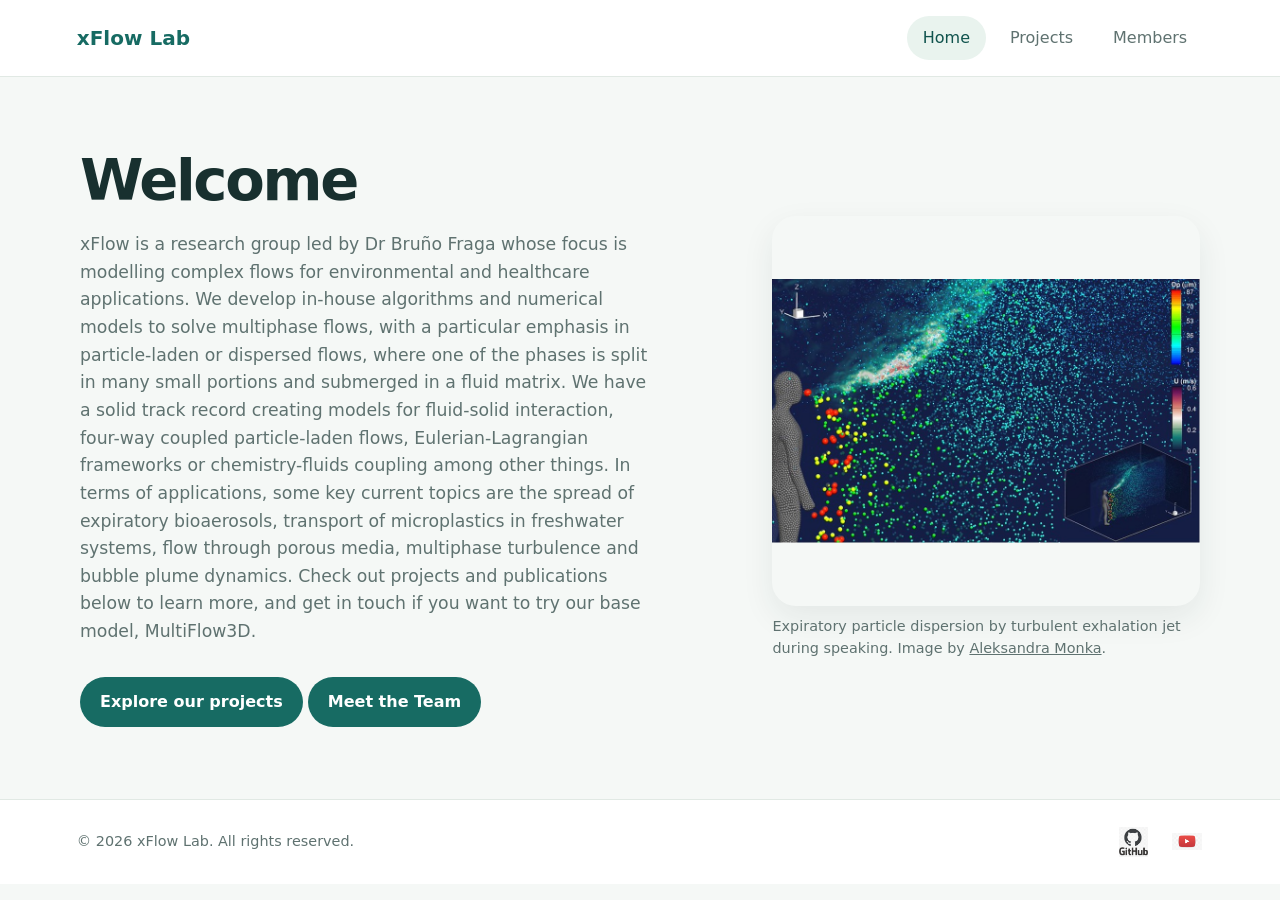
<file: docs/index.html>
<!-- go to line 37-->
<!DOCTYPE html>
<html lang="en">
<head>
  <meta charset="UTF-8">
  <meta name="viewport" content="width=device-width, initial-scale=1.0">
  <meta name="description" content="Learn about our team, projects, and members.">
  <link rel="stylesheet" href="styles.css">
  <script src="app.js" defer></script>
</head>
<body>
  <header class="site-header">
    <a class="logo" href="#home" aria-label="Go to home page">xFlow Lab</a>

    <nav class="main-nav" aria-label="Main navigation">
      <button class="nav-button active" type="button" data-page="home">Home</button>
      <button class="nav-button" type="button" data-page="projects">Projects</button>
      <button class="nav-button" type="button" data-page="members">Members</button>
    </nav>
  </header>

  <main id="main-content">
    <!-- JavaScript displays the selected page here. -->
  </main>

<footer class="site-footer">
  <p>© <span id="year"></span> xFlow Lab. All rights reserved.</p>

  <nav class="footer-links" aria-label="Social links">
    <!-- Adds logos to the Footer -->
        <a href="https://github.com/b1fraga"
       target="_blank" rel="noopener noreferrer"
       aria-label="GitHub" title="GitHub">
      <img src="images/logo2.png" alt="">
    </a>
<!-- insert link to Youtube inside quotes below -->
    <a href=""
       target="_blank" rel="noopener noreferrer"
       aria-label="YouTube" title="YouTube">
      <img src="images/logo4.jpg" alt="">
    </a>

  </nav>
</footer>

</body>
</html>
</file>
<file: docs/styles.css>
:root {
  --ink: #18302f;
  --muted: #5f7270;
  --primary: #176b63;
  --primary-dark: #10534d;
  --accent: #e9f3ee;
  --paper: #ffffff;
  --background: #f5f8f6;
  --border: #e1e9e4;
  --shadow: 0 12px 32px rgba(24, 48, 47, 0.08);
}

* {
  box-sizing: border-box;
}

body {
  margin: 0;
  color: var(--ink);
  background: var(--background);
  font-family: system-ui, -apple-system, BlinkMacSystemFont, "Segoe UI", sans-serif;
  line-height: 1.6;
}

button,
a {
  font: inherit;
}

a {
  color: inherit;
}

.site-header {
  min-height: 76px;
  padding: 16px clamp(20px, 6vw, 88px);
  display: flex;
  align-items: center;
  justify-content: space-between;
  gap: 24px;
  background: var(--paper);
  border-bottom: 1px solid var(--border);
}

.logo {
  color: var(--primary);
  font-size: 1.25rem;
  font-weight: 750;
  text-decoration: none;
}

.main-nav {
  display: flex;
  flex-wrap: wrap;
  gap: 8px;
}

.nav-button {
  padding: 9px 16px;
  color: var(--muted);
  background: transparent;
  border: 0;
  border-radius: 999px;
  cursor: pointer;
}

.nav-button:hover,
.nav-button.active {
  color: var(--primary-dark);
  background: var(--accent);
}

.nav-button:focus-visible,
.primary-button:focus-visible,
a:focus-visible {
  outline: 3px solid #f0b44d;
  outline-offset: 3px;
}

.page-section {
  width: min(1120px, calc(100% - 40px));
  margin: 0 auto;
  padding: 72px 0;
}

.hero-text {
  max-width: 570px;
}

.eyebrow {
  margin: 0 0 10px;
  color: var(--primary);
  font-size: 0.8rem;
  font-weight: 750;
  letter-spacing: 0.12em;
  text-transform: uppercase;
}

h1,
h2,
p {
  margin-top: 0;
}

h1 {
  margin-bottom: 18px;
  font-size: clamp(2.2rem, 5vw, 3.6rem);
  line-height: 1.12;
  letter-spacing: -0.04em;
}

.hero-text > p:not(.eyebrow),
.section-heading > p:last-child {
  color: var(--muted);
  font-size: 1.08rem;
}

.primary-button {
  margin-top: 14px;
  padding: 12px 20px;
  color: white;
  background: var(--primary);
  border: 0;
  border-radius: 999px;
  cursor: pointer;
  font-weight: 650;
}

.primary-button:hover {
  background: var(--primary-dark);
}

.section-heading {
  max-width: 680px;
  margin-bottom: 34px;
}

.section-heading h1 {
  font-size: clamp(2rem, 4vw, 3rem);
}

.card-grid {
  display: grid;
  grid-template-columns: repeat(auto-fit, minmax(240px, 1fr));
  gap: 24px;
}

.card {
  overflow: hidden;
  background: var(--paper);
  border: 1px solid var(--border);
  border-radius: 18px;
  box-shadow: var(--shadow);
}

/* Card portraits/images: show the whole image rather than cropping it */
.card img {
  width: 100%;
  height: 220px;
  object-fit: contain;
  background: var(--accent);
}

.card-content {
  padding: 22px;
}

.card h2 {
  margin-bottom: 8px;
  font-size: 1.2rem;
}

.card p {
  margin-bottom: 0;
  color: var(--muted);
}

.site-footer {
  padding: 26px clamp(24px, 6vw, 88px);
  display: flex;
  align-items: center;
  justify-content: space-between;
  flex-wrap: wrap;
  gap: 18px;
  color: var(--muted);
  background: var(--paper);
  border-top: 1px solid var(--border);
  font-size: 0.9rem;
}

.site-footer p {
  margin: 0;
}

.footer-links {
  display: flex;
  align-items: center;
  flex-wrap: wrap;
  gap: 18px;
}

.footer-links a {
  display: inline-flex;
  align-items: center;
  justify-content: center;
  width: 32px;
  height: 32px;
  border-radius: 6px;
}

.footer-links a:hover {
  background: var(--accent);
}

.footer-links img {
  display: block;
  width: 24px;
  height: 24px;
  object-fit: contain;
}

.footer-links a:focus-visible {
  outline: 3px solid #f0b44d;
  outline-offset: 3px;
}


@media (max-width: 700px) {

  .page-section {
    padding: 48px 0;
  }

  .site-footer {
    align-items: flex-start;
    flex-direction: column;
  }
}

.hero-figure {
  margin: 0;
}

.hero-figure figcaption {
  margin-top: 10px;
  color: var(--muted);
  font-size: 0.9rem;
  line-height: 1.5;
}

#projects-list {
  display: flex;
  flex-direction: column;
  gap: 1.5rem;
}

.project-details {
  flex: 1;
}

/* Member group photos: fixed-height box, cropped neatly */

.member-section-image figcaption {
  margin-top: 0.75rem;
  color: #555;
  font-size: 0.95rem;
  line-height: 1.5;
}

@media (max-width: 600px) {
  .member-section-image {
    padding: 0;
  }

.member-section-image {
  display: block;
  overflow: hidden;
}

.member-section-image figcaption {
  margin-top: 0.5rem;
}
}

.project-description {
  flex: 1;
}

.home-hero {
  display: flex;
  align-items: center;
  justify-content: space-between;
  gap: 2rem;
}

.home-hero-content {
  flex: 1;
}

.home-hero-image {
  flex: 0 0 40%;
  display: flex;
  justify-content: flex-end;
}

.home-hero-image img {
  display: block;
  width: 100%;
  max-width: 420px;
  height: 320px;
  object-fit: contain;
  object-position: right center;
}

@media (max-width: 700px) {
  .home-hero {
    flex-direction: column;
    align-items: stretch;
  }

  .home-hero-image {
    flex-basis: auto;
    justify-content: center;
  }

  .home-hero-image img {
    height: auto;
    max-height: 320px;
    object-position: center;
  }
}

.card-links {
  display: flex;
  flex-wrap: wrap;
  gap: 0.75rem;
  margin-top: 1rem;
}

.card-links a {
  color: #145a8d;
  text-decoration: underline;
}

/* Homepage: text on the left, complete image on the right */
.hero {
  display: grid;
  grid-template-columns: minmax(0, 1.2fr) minmax(0, 0.8fr);
  align-items: center;
  gap: clamp(24px, 4vw, 56px);
}

.hero-text {
  min-width: 0;
}

.hero-figure {
  min-width: 0;
  margin: 0;
}

.hero-image {
  display: block;
  width: 100%;
  height: 390px;
  object-fit: contain;
  object-position: center;
  border-radius: 24px;
  box-shadow: var(--shadow);
}

.hero-figure figcaption {
  margin-top: 10px;
  color: var(--muted);
  font-size: 0.9rem;
  line-height: 1.5;
}

/* Projects: image on the left, complete image visible */
#projects-list {
  display: flex;
  flex-direction: column;
  gap: 24px;
}

.project-details h3 {
  margin-top: 0;
}

/* Member portraits: show the upper part of each face */
#current-members-list .card img,
#past-members-list .card img {
  display: block;
  width: 100%;
  height: 220px;
  object-fit: cover;
  object-position: center 20%;
  background: var(--accent);
}

/* Member section group photos */
.member-section-image {
  text-align: center;
}

.member-section-image img {
  display: block;
  width: min(100%, 700px);
  max-height: 420px;
  margin: 0 auto;
  object-fit: contain;
  box-shadow: 0 8px 24px rgb(0 0 0 / 12%);
}

.member-section-image figcaption {
  margin-top: 0.75rem;
  color: var(--muted);
  font-size: 0.95rem;
  line-height: 1.5;
}

@media (max-width: 700px) {
  .hero {
    grid-template-columns: 1fr;
  }

  .hero-image {
    height: auto;
    max-height: 360px;
  }

  .project-row {
    flex-direction: column;
    align-items: stretch;
  }

  .project-image {
    flex-basis: auto;
    width: 100%;
    height: 260px;
  }

  .member-section-image img {
    max-height: 280px;
  }
}

.footer-links {
  display: flex;
  align-items: center;
  justify-content: center;
  gap: 22px;
}

.footer-links a {
  display: inline-flex;
  align-items: center;
  justify-content: center;
  color: var(--accent-color, #245b78);
  transition: color 0.2s ease, transform 0.2s ease;
}

.footer-links img,
.footer-links svg {
  width: 30px;
  height: 30px;
  display: block;
  object-fit: contain;
  opacity: 0.85;
  transition: opacity 0.2s ease, transform 0.2s ease;
}

/* Theme-matched hover */
.footer-links a:hover {
  color: var(--accent-color, #245b78);
  transform: translateY(-2px);
}

.footer-links a:hover img,
.footer-links a:hover svg {
  opacity: 1;
  transform: scale(1.08);
}
</file>
